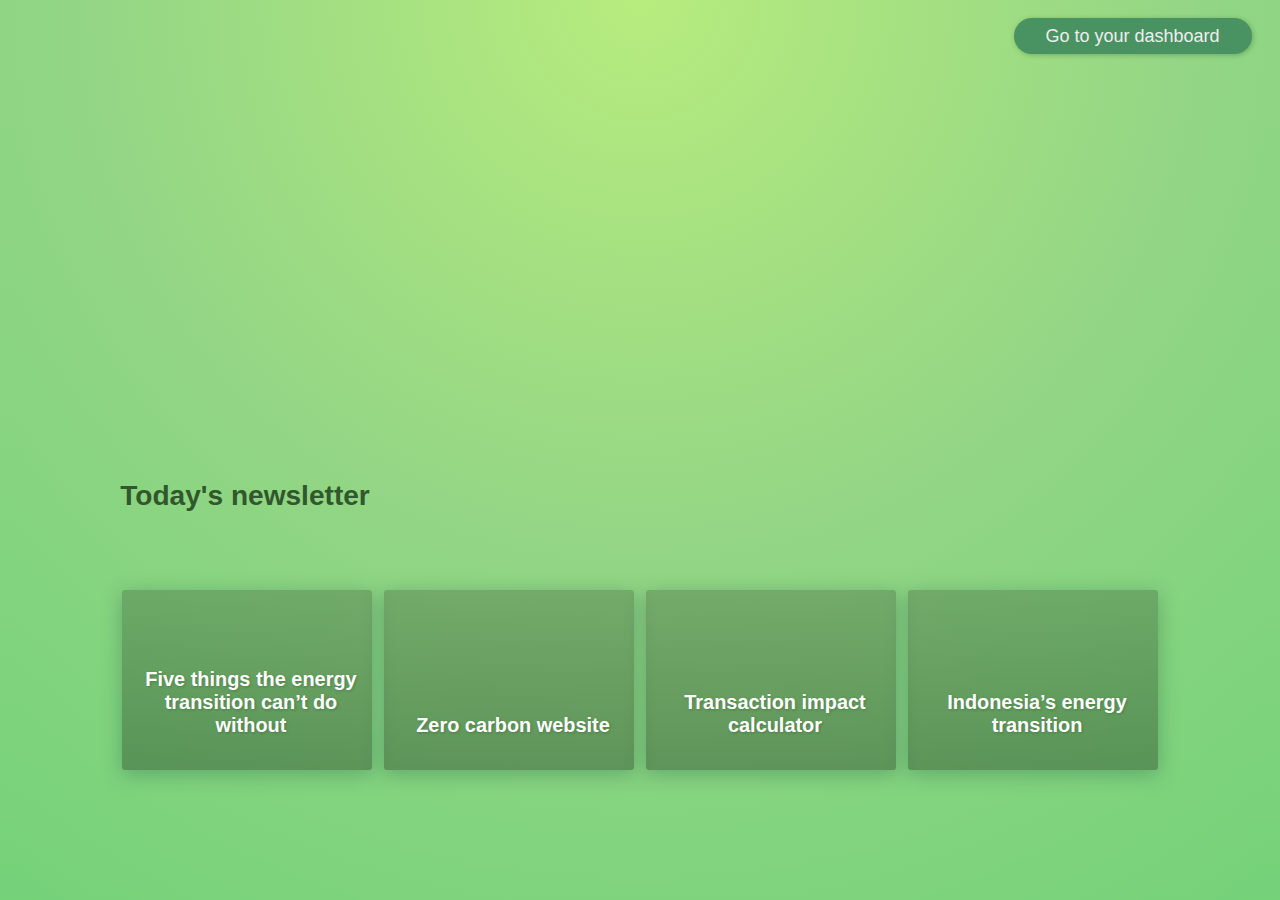
<file: index.html>
<html>
  <head>
    <title>Co_DE</title>
    <meta charset="utf-8" />
    <meta name="viewport" content="width=device-width, initial-scale=1" />
    <link rel="stylesheet" href="index.scss" />
  </head>
  <body>
    <div class="container">
      <div id="result"></div>
      <iframe
        class="animation"
        src="https://lottie.host/?file=537e1c07-7770-4c93-907e-95a4150c2ccb/XCouve362i.json"
      ></iframe>
      <a class="btn btn-ghost" href="https://www.c0-de.tech"
        >Go to your dashboard</a
      >
      <div id="title">
        <h3>Today's newsletter</h3>
      </div>
      <div class="articles">
        <a
          href="https://news.climate.columbia.edu/2022/12/07/five-things-the-energy-transition-cant-do-without/"
          target="_blank"
        >
          <div class="card-article" id="five-things">
            <h5>Five things the energy transition can’t do without</h5>
          </div>
        </a>

        <a href="https://kinsta.com/blog/zero-carbon-websites/" target="_blank">
          <div class="card-article" id="zero-carbon">
            <h5>Zero carbon website</h5>
          </div>
        </a>

        <a
          href="https://doconomy.com/transaction-impact/?utm_term=co2%20footprint&utm_campaign=Doconomy+-+NL+Generic+-+Search&utm_source=adwords&utm_medium=ppc&hsa_acc=1418256041&hsa_cam=18969997645&hsa_grp=146201844880&hsa_ad=636100173068&hsa_src=g&hsa_tgt=kwd-1699049722&hsa_kw=co2%20footprint&hsa_mt=b&hsa_net=adwords&hsa_ver=3&gclid=Cj0KCQiAkMGcBhCSARIsAIW6d0Dx6udUYVoWzIUIcJHxUd1GPM3J-3SKHqOE5neExCjHCNiKbK_sCF0aAoX3EALw_wcB"
          target="_blank"
        >
          <div class="card-article" id="impact-calculator">
            <h5>Transaction impact calculator</h5>
          </div>
        </a>

        <a
          href="https://thediplomat.com/2022/12/indonesias-20-billion-energy-transition-partnership-takes-shape/"
        >
          <div class="card-article" id="energy-transition" target="_blank">
            <h5>Indonesia’s energy transition</h5>
          </div>
        </a>
      </div>
    </div>
    <script src="content.js" defer></script>
  </body>
</html>
</file>
